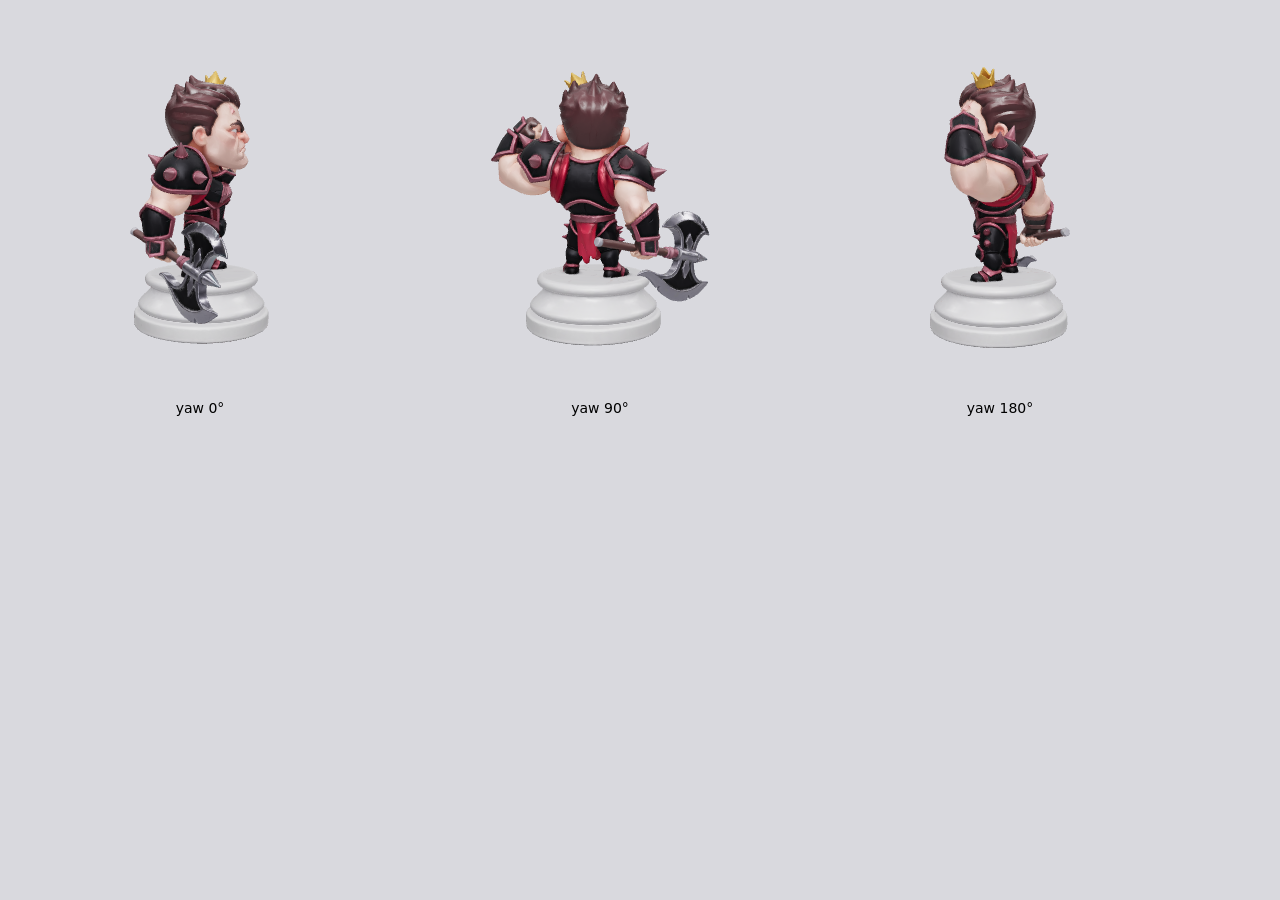
<file: tools/preview.html>
<!DOCTYPE html>
<html lang="en">
<head>
  <meta charset="UTF-8" />
  <title>Model yaw preview</title>
  <style>
    body { margin: 0; background: #d9d9de; font: 14px system-ui, sans-serif; }
    #grid { display: grid; grid-template-columns: repeat(4, 1fr); }
    figure { margin: 0; text-align: center; }
    canvas { width: 100%; display: block; }
  </style>
  <script type="importmap">
    { "imports": { "three": "../vendor/three.module.js", "three/addons/": "../vendor/addons/" } }
  </script>
</head>
<body>
  <!-- Usage: tools/preview.html?m=darius  -> renders the model at yaw 0/90/180/270 from the +Z camera. -->
  <div id="grid"></div>
  <script type="module">
    import * as THREE from 'three';
    import { GLTFLoader } from 'three/addons/loaders/GLTFLoader.js';
    import { RoomEnvironment } from 'three/addons/environments/RoomEnvironment.js';

    const key = new URLSearchParams(location.search).get('m') || 'darius';
    const gltf = await new GLTFLoader().loadAsync(`../assets/models/${key}.glb?v=${Date.now()}`);
    const box = new THREE.Box3().setFromObject(gltf.scene);
    const size = box.getSize(new THREE.Vector3()), center = box.getCenter(new THREE.Vector3());
    gltf.scene.position.sub(center);
    const r = size.length() / 2;

    for (const deg of [0, 90, 180, 270]) {
      const renderer = new THREE.WebGLRenderer({ antialias: true, preserveDrawingBuffer: true });
      renderer.setSize(400, 400);
      renderer.toneMapping = THREE.ACESFilmicToneMapping;
      const scene = new THREE.Scene();
      scene.background = new THREE.Color(0xd9d9de);
      scene.environment = new THREE.PMREMGenerator(renderer).fromScene(new RoomEnvironment(), 0.04).texture;
      const m = gltf.scene.clone();
      const pivot = new THREE.Group();
      pivot.add(m);
      pivot.rotation.y = THREE.MathUtils.degToRad(deg);
      scene.add(pivot);
      const cam = new THREE.PerspectiveCamera(35, 1, 0.01, 100);
      cam.position.set(0, r * 0.3, r * 3.4);
      cam.lookAt(0, 0, 0);
      renderer.render(scene, cam);
      const fig = document.createElement('figure');
      fig.append(renderer.domElement, Object.assign(document.createElement('figcaption'), { textContent: `yaw ${deg}°` }));
      document.getElementById('grid').append(fig);
    }
    document.title = `${key} ready`;
  </script>
</body>
</html>
</file>
